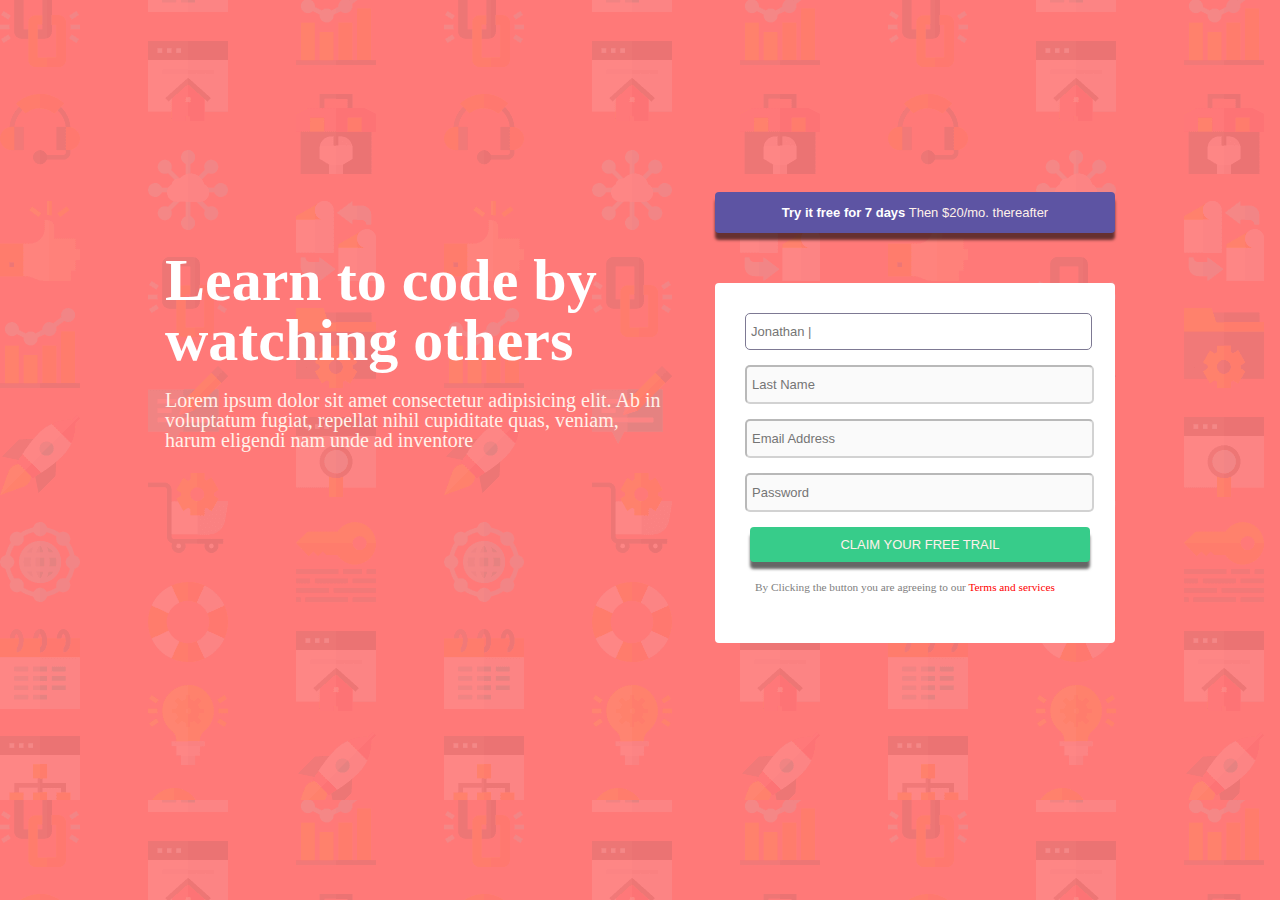
<file: block-BHaaci/index.html>
<!DOCTYPE html>
<html lang="en">
<head>
    <meta charset="UTF-8">
    <meta http-equiv="X-UA-Compatible" content="IE=edge">
    <meta name="viewport" content="width=device-width, initial-scale=1.0">
    <title>Assignment 1</title>
    <link rel="stylesheet" href="assets/stylesheet/style.css">
</head>
<body>
    <main>
        <section class="container flex">
            <div class="col">
            <h1>Learn to code by watching others</h1>
            <p>Lorem ipsum dolor sit amet consectetur adipisicing elit. Ab in voluptatum fugiat, repellat nihil cupiditate quas, veniam, harum eligendi nam unde ad inventore</p>
        </div>
        <aside>
            <button><small>Try it free for 7 days</small> Then $20/mo. thereafter</button>
            <div class="bar">
                <form action="login" method="POST">
                    <input class="username" type="username" name="Jonathan"
                    placeholder="Jonathan |" />
                    <input type="username" name="lastname"
                    placeholder="Last Name"  disabled />
                    <input type="username" name="email"
                    placeholder="Email Address" disabled />
                    <input type="password" name="password"
                    placeholder="Password" disabled/>
                    <button>CLAIM YOUR FREE TRAIL</button>
                    <p>
                    By Clicking  the button you are agreeing to our <strong>Terms and services</strong></p>
                
                </form>
            </div>
        </aside>
        </section>
    </main>
</body>
</html>
</file>
<file: block-BHaaci/assets/stylesheet/style.css>
/* http://meyerweb.com/eric/tools/css/reset/ 
   v2.0 | 20110126
   License: none (public domain)
*/

html, body, div, span, applet, object, iframe,
h1, h2, h3, h4, h5, h6, p, blockquote, pre,
a, abbr, acronym, address, big, cite, code,
del, dfn, em, img, ins, kbd, q, s, samp,
small, strike, strong, sub, sup, tt, var,
b, u, i, center,
dl, dt, dd, ol, ul, li,
fieldset, form, label, legend,
table, caption, tbody, tfoot, thead, tr, th, td,
article, aside, canvas, details, embed, 
figure, figcaption, footer, header, hgroup, 
menu, nav, output, ruby, section, summary,
time, mark, audio, video {
	margin: 0;
	padding: 0;
	border: 0;
	font-size: 100%;
	font: inherit;
	vertical-align: baseline;
}
/* HTML5 display-role reset for older browsers */
article, aside, details, figcaption, figure, 
footer, header, hgroup, menu, nav, section {
	display: block;
}
body {
	line-height: 1;
}
ol, ul {
	list-style: none;
}
blockquote, q {
	quotes: none;
}
blockquote:before, blockquote:after,
q:before, q:after {
	content: '';
	content: none;
}
table {
	border-collapse: collapse;
	border-spacing: 0;
}
/* custom */
body{
    background: url(../bg-intro-desktop.png);
    background-color: rgb(255,121,120);
}
.container{
    max-width: 1000px;
    margin: 0 auto;
    padding: 0 100px;
}
.flex-colum{
    display: flex;
    flex-direction: column;
    align-items: center;
}
.flex{
    display: flex;
    justify-content: space-around;
    align-items: center;
}
.margin{ margin: 100px 0;
}
h1{
    font-size: 60px;
    font-weight: 700;
    color: white;
}
p{
    font-size: 20px;
    color: rgb(255,241,234);
    padding: 20px 0;
}
.col{
    width: 50%;
    height: 65vh;
    margin-top: 250px;
}
button{
    border-radius: 4px;
    border: 0;
    width: 100%;
    background-color: rgb(93,84,163);
    padding: 13px 0;
    box-shadow: 0px  7px 3px rgba(0,0,0,0.6) ;
    color: rgb(255,241,234);
    font-size: 13px;
    font-weight: 500;
}
aside{
    width: 40%;
}
small{
    font-weight: 600;
    color: white;
}
input{
    font-size: 13px;
    margin-bottom: 15px;
    border-radius: 5px;
     padding: 10px 0px;
     padding-left: 5px;
    width: 100%;
}
.username{
    border: 1px solid rgb(125,121,147);
    color: rgb(125,121,147);
}
.bar{
    border-radius: 4px;
    padding: 30px;
    margin-top: 50px;
    background-color: white;

}
form button{
    width: 100%;
    padding: 10px 0px;
    margin-left: 5px;
    background-color: rgb(55,204,138);
}
strong{
    color: red;
}
form p{
    width: 100%;
    margin-left: 10px;
    color: grey;
    font-size: 11.3px;
}
</file>
